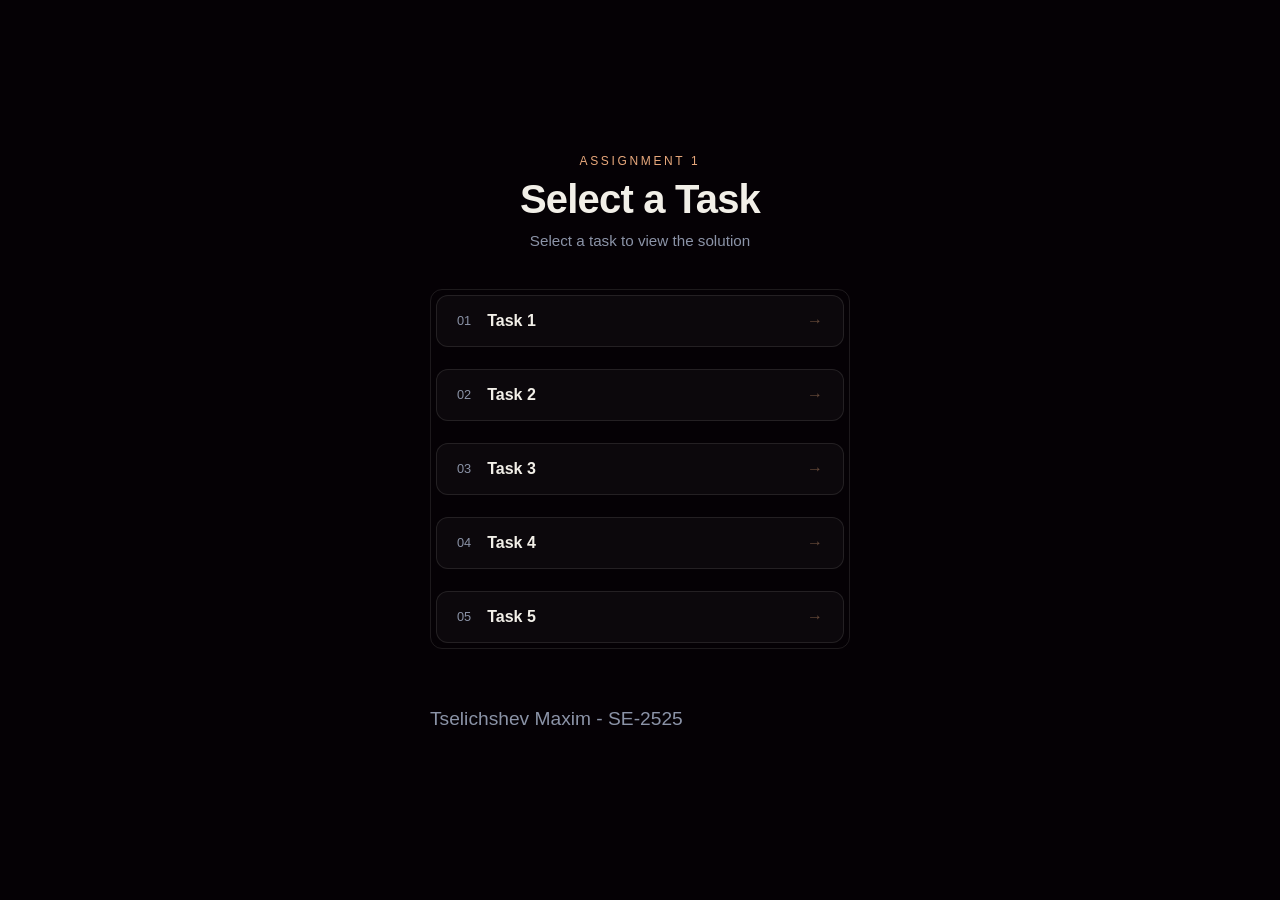
<file: index.html>
<!DOCTYPE html>
<html lang="ru">
<head>
    <meta charset="UTF-8">
    <meta name="viewport" content="width=device-width, initial-scale=1">
    <title>Select a Task</title>
    <link rel="stylesheet" href="styles.css">
</head>
<body>
    <div class="wrapper">
        <header class="header">
            <span class="eyebrow" style="font-size: 0.75rem; font-weight: 500; letter-spacing: 0.22em; text-transform: uppercase; color: var(--accent);">Assignment 1</span>
            <h1>Select a Task</h1>
            <p class="subtitle">Select a task to view the solution</p>
        </header>

        <nav>
            <ul class="menu">
                <li>
                    <a class="menu-item" href="task1.html">
                        <span>
                            <span class="num">01</span>
                            <span class="label">Task 1</span>
                        </span>
                        <span class="arrow">→</span>
                    </a>
                </li>
                <li>
                    <a class="menu-item" href="task2.html">
                        <span>
                            <span class="num">02</span>
                            <span class="label">Task 2</span>
                        </span>
                        <span class="arrow">→</span>
                    </a>
                </li>
                <li>
                    <a class="menu-item" href="task3.html">
                        <span>
                            <span class="num">03</span>
                            <span class="label">Task 3</span>
                        </span>
                        <span class="arrow">→</span>
                    </a>
                </li>
                <li>
                    <a class="menu-item" href="task4.html">
                        <span>
                            <span class="num">04</span>
                            <span class="label">Task 4</span>
                        </span>
                        <span class="arrow">→</span>
                    </a>
                </li>
                <li>
                    <a class="menu-item" href="task5.html">
                        <span>
                            <span class="num">05</span>
                            <span class="label">Task 5</span>
                        </span>
                        <span class="arrow">→</span>
                    </a>
                </li>
            </ul>
        </nav>

        <footer class="footer">
            <p>Tselichshev Maxim - SE-2525</p>
        </footer>
    </div>
</body>
</html>
</file>
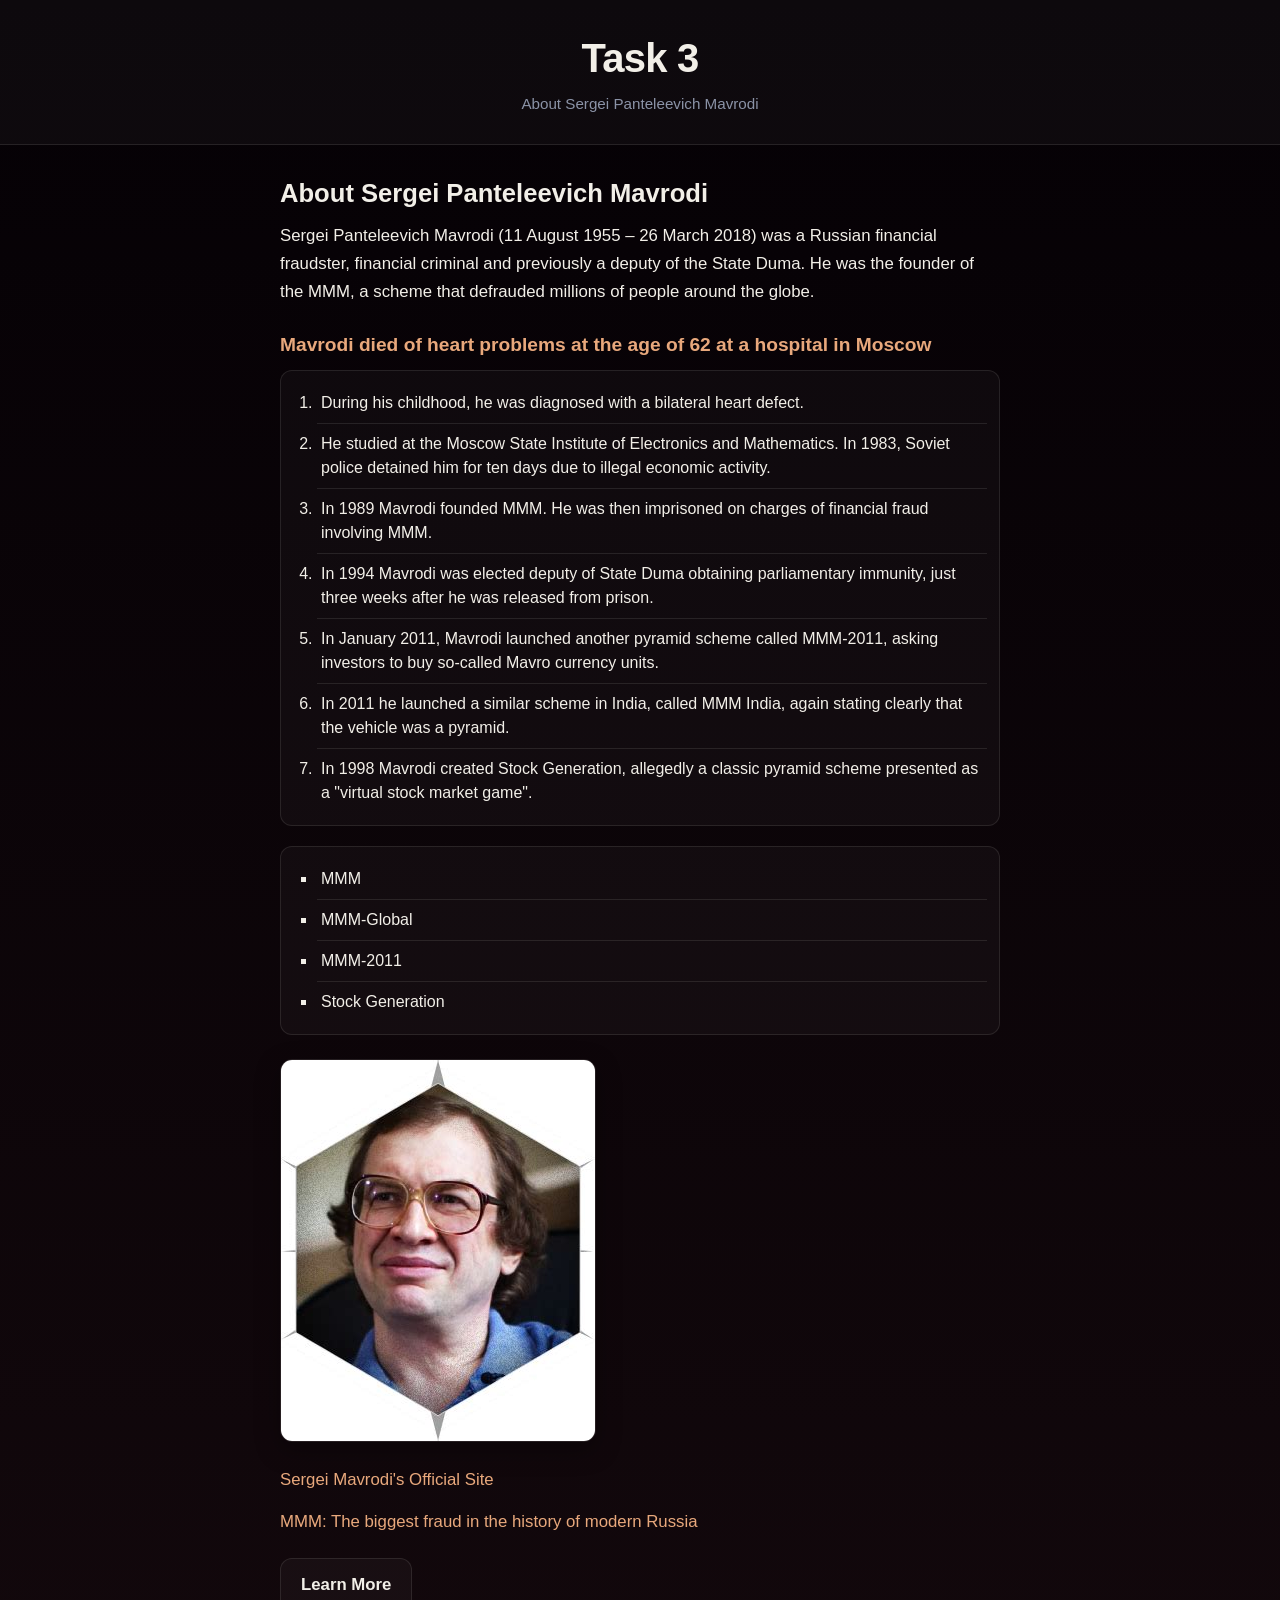
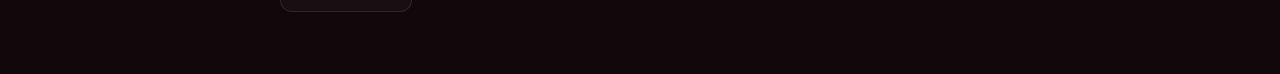
<file: exercise1/index.html>
<!DOCTYPE html>
<html lang="ru">
<head>
    <meta charset="UTF-8">
    <meta name="viewport" content="width=device-width, initial-scale=1">
    <title>Task 3</title>
    
    <link rel="stylesheet" href="styles.css">
</head>
<body>
    <header>
        <h1>Task 3</h1>
        <p>About Sergei Panteleevich Mavrodi</p>
    </header>
    <div class="content"> 
        <h2>About Sergei Panteleevich Mavrodi</h2>
        <p>Sergei Panteleevich Mavrodi (11 August 1955 – 26 March 2018) was a Russian financial fraudster, financial criminal and previously a deputy of the State Duma. He was the founder of the МММ, a scheme that defrauded millions of people around the globe.</p>
        <h3>Mavrodi died of heart problems at the age of 62 at a hospital in Moscow</h3>
        <ol>
            <li>During his childhood, he was diagnosed with a bilateral heart defect.</li>
            <li>He studied at the Moscow State Institute of Electronics and Mathematics. In 1983, Soviet police detained him for ten days due to illegal economic activity.</li>
            <li>In 1989 Mavrodi founded MMM. He was then imprisoned on charges of financial fraud involving MMM.</li>
            <li>In 1994 Mavrodi was elected deputy of State Duma obtaining parliamentary immunity, just three weeks after he was released from prison.</li>
            <li>In January 2011, Mavrodi launched another pyramid scheme called MMM-2011, asking investors to buy so-called Mavro currency units.</li>
            <li>In 2011 he launched a similar scheme in India, called MMM India, again stating clearly that the vehicle was a pyramid.</li>
            <li>In 1998 Mavrodi created Stock Generation, allegedly a classic pyramid scheme presented as a "virtual stock market game".</li>
        </ol>
        <ul>
            <li>MMM</li>
            <li>MMM-Global</li>
            <li>MMM-2011</li>
            <li>Stock Generation</li>
        </ul>
        <img src="OIP-3293830272.jpg" alt="Mavrodi">
        <p>
            <a href="https://sergey-mavrodi.com/">Sergei Mavrodi's Official Site</a>
        </p>
        <p>
            <a href="https://www.rbth.com/history/332261-mmm-fraud-mavrodi">MMM: The biggest fraud in the history of modern Russia
            </a>
        </p>
        <p>
            <a class="btn" href="https://en.wikipedia.org/wiki/Sergei_Mavrodi">Learn More</a>
        </p>
    </div>
    
    

</body>
</html>
</file>
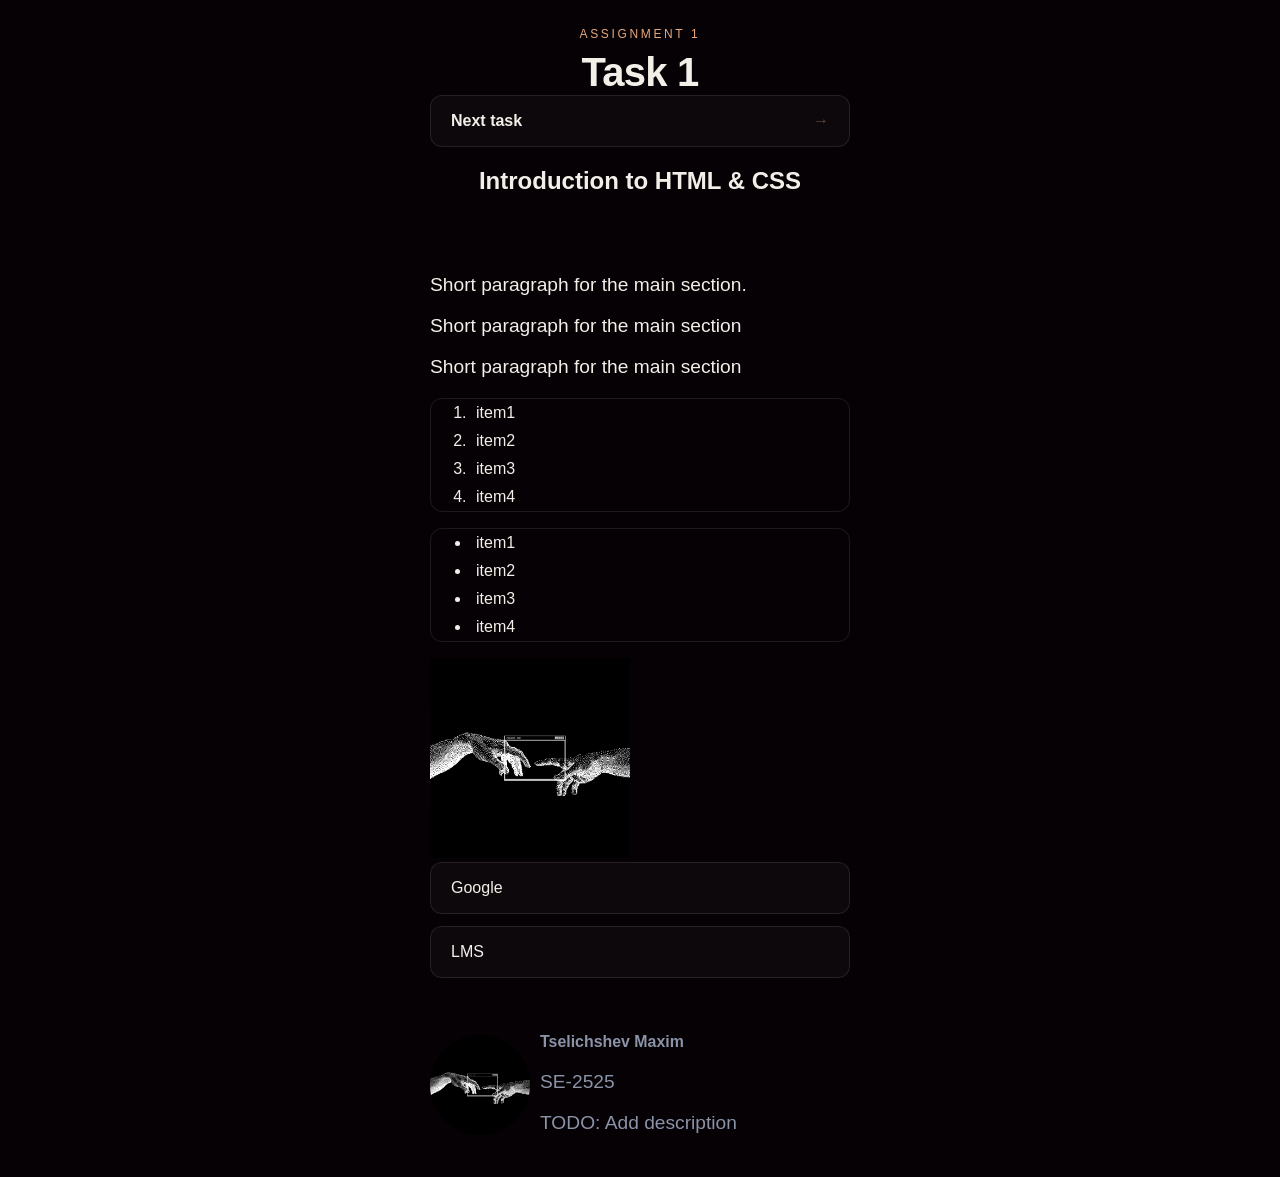
<file: task1.html>
<!DOCTYPE html>
<html lang="ru">
<head>
    <meta charset="UTF-8">
    <meta name="viewport" content="width=device-width, initial-scale=1">
    <title>Task 1</title>
    <link rel="stylesheet" href="styles.css">
</head>
<body>
    <div class="wrapper">
        <header class="header">
            <span class="eyebrow" style="font-size: 0.75rem; font-weight: 500; letter-spacing: 0.22em; text-transform: uppercase; color: var(--accent);">Assignment 1</span>
            
            <h1>Task 1</h1>
            <a class="menu-item" href="task2.html">
                <span>
                    <span class="label">Next task</span>
                </span>
                <span class="arrow">→</span>
            </a>
            <h2>Introduction to HTML & CSS</h2>
        </header>

        <main>
            <p>Short paragraph for the main section.</p>
            <p>Short paragraph for the main section</p>
            <p>Short paragraph for the main section</p>
            <ol>
                <li>item1</li>
                <li>item2</li>
                <li>item3</li>
                <li>item4</li>
            </ol>
            <ul>
                <li>item1</li>
                <li>item2</li>
                <li>item3</li>
                <li>item4</li>
            </ul>
            <div class="image-container">
                <img src="test_image.jpg" alt="Test image">
            </div>
            <div class="menu">
                <a class="menu-item" href="https://www.google.com">Google</a>
                <a class="menu-item" href="https://lms.astanait.edu.kz">LMS</a>
            </div>
            
        </main>

        <footer class="footer">
            <div class="profile-card">
                <img src="test_image.jpg" alt="Profile image" id="profile-image">
                <div class="profile-info">
                    <h3>Tselichshev Maxim</h3>
                    <p>SE-2525</p>
                    <p>TODO: Add description</p>
                </div>
            </div>
            
        </footer>
    </div>
</body>
</html>
</file>
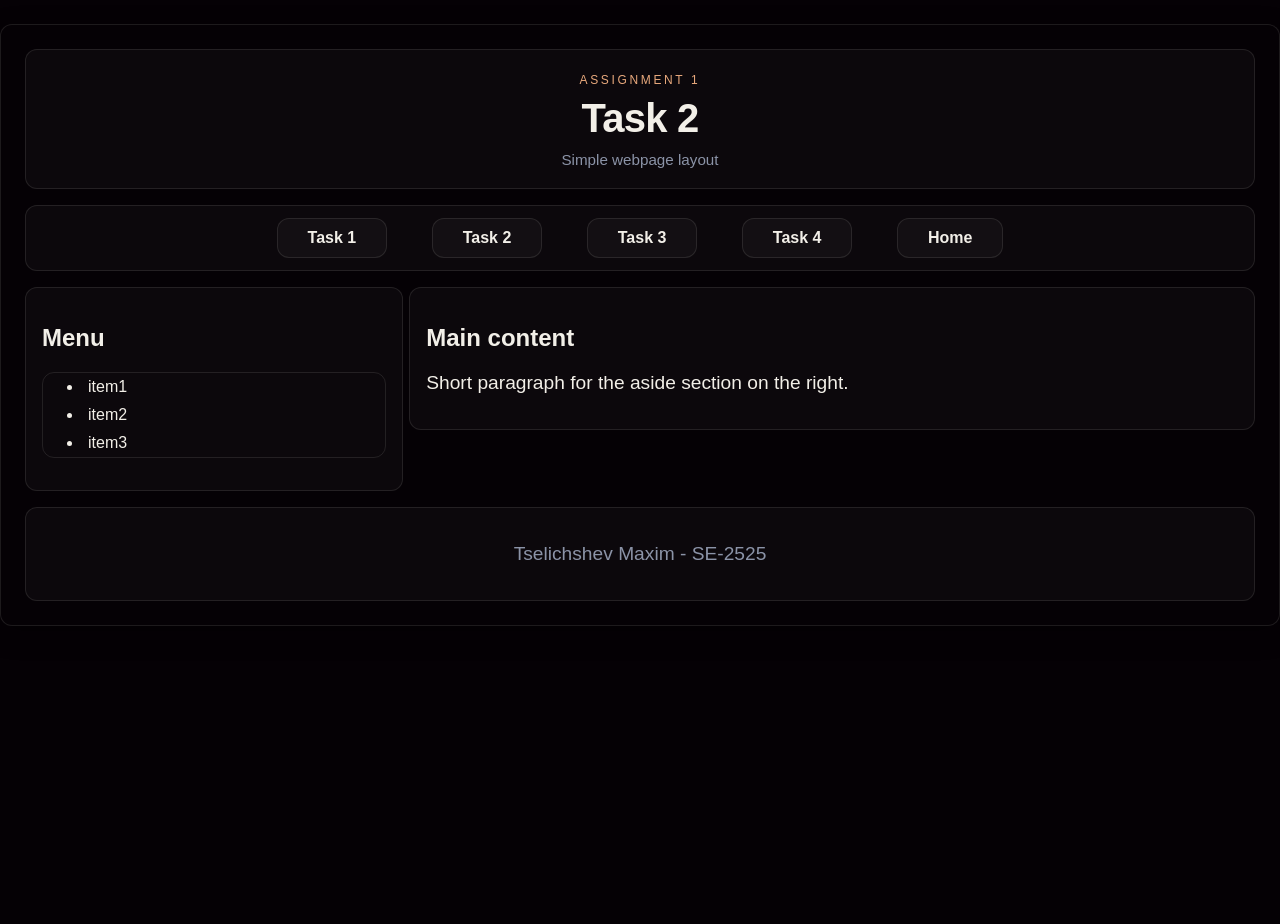
<file: task2.html>
<!DOCTYPE html>
<html lang="ru">
<head>
    <meta charset="UTF-8">
    <meta name="viewport" content="width=device-width, initial-scale=1">
    <title>Task 2</title>
    <link rel="stylesheet" href="styles.css">
</head>
<body class="task2-page">
    <div class="task2-wrapper">
        <div class="header task2-header">
            <span class="eyebrow" style="font-size: 0.75rem; font-weight: 500; letter-spacing: 0.22em; text-transform: uppercase; color: var(--accent);">Assignment 1</span>
            <h1>Task 2</h1>
            <p class="subtitle">Simple webpage layout</p>
        </div>

        <div class="task2-navbar">
            <a class="menu-item" href="task1.html"><span class="label">Task 1</span></a>
            <a class="menu-item" href="task2.html"><span class="label">Task 2</span></a>
            <a class="menu-item" href="task3.html"><span class="label">Task 3</span></a>
            <a class="menu-item" href="task4.html"><span class="label">Task 4</span></a>
            <a class="menu-item" href="index.html"><span class="label">Home</span></a>
        </div>

        <div class="task2-content">
            <div class="task2-sidebar">
                <h2>Menu</h2>
                <ul>
                    <li>item1</li>
                    <li>item2</li>
                    <li>item3</li>
                </ul>
            </div>

            <div class="task2-aside">
                <h2>Main content</h2>
                <p>Short paragraph for the aside section on the right.</p>
            </div>
            <div class="task2-clear"></div>
        </div>

        <div class="footer task2-footer">
            <p>Tselichshev Maxim - SE-2525</p>
        </div>
    </div>
</body>
</html>
</file>
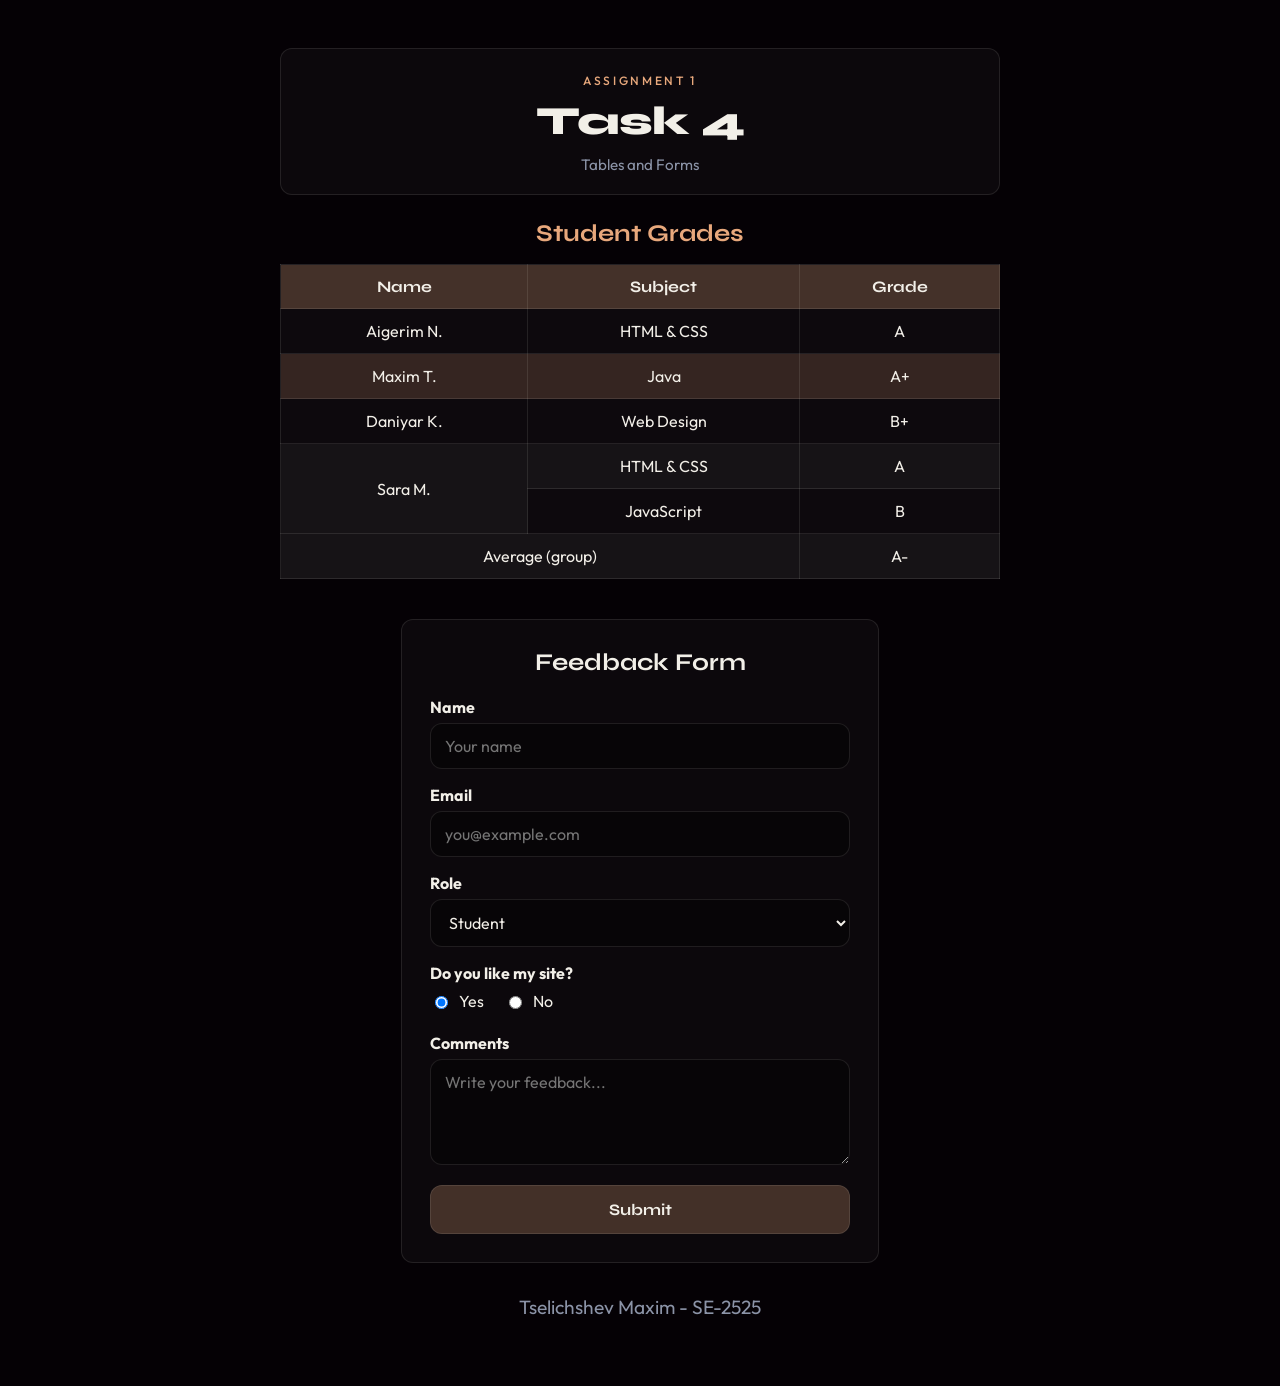
<file: task4.html>
<!DOCTYPE html>
<html lang="ru">
<head>
    <meta charset="UTF-8">
    <meta name="viewport" content="width=device-width, initial-scale=1">
    <title>Task 4</title>
    <link rel="preconnect" href="https://fonts.googleapis.com">
    <link rel="preconnect" href="https://fonts.gstatic.com" crossorigin>
    <link href="https://fonts.googleapis.com/css2?family=Outfit:wght@400;500;700&family=Syne:wght@700;800&display=swap" rel="stylesheet">
    <link rel="stylesheet" href="styles.css">
</head>
<body class="task4-page">
    <div class="task4-wrapper">
        <div class="header task4-header">
            <span class="eyebrow" style="font-size: 0.75rem; font-weight: 500; letter-spacing: 0.22em; text-transform: uppercase; color: var(--accent);">Assignment 1</span>
            <h1>Task 4</h1>
            <p class="subtitle">Tables and Forms</p>
        </div>

        
        <h2 id="grades-heading">Student Grades</h2>
        <table class="grades-table">
            <thead>
                <tr>
                    <th>Name</th>
                    <th>Subject</th>
                    <th>Grade</th>
                </tr>
            </thead>
            <tbody>
                <tr>
                    <td>Aigerim N.</td>
                    <td>HTML &amp; CSS</td>
                    <td>A</td>
                </tr>
                <tr class="highlight-row">
                    <td>Maxim T.</td>
                    <td>Java</td>
                    <td>A+</td>
                </tr>
                <tr>
                    <td>Daniyar K.</td>
                    <td>Web Design</td>
                    <td>B+</td>
                </tr>
                <tr>
                    <td rowspan="2">Sara M.</td>
                    <td>HTML &amp; CSS</td>
                    <td>A</td>
                </tr>
                <tr>
                    <td>JavaScript</td>
                    <td>B</td>
                </tr>
                <tr>
                    <td colspan="2">Average (group)</td>
                    <td>A-</td>
                </tr>
            </tbody>
        </table>

        
        <form id="feedback-form" class="feedback-form" action="#" method="post">
            <h2>Feedback Form</h2>

            <label for="name">Name</label>
            <input type="text" id="name" name="name" placeholder="Your name" required>

            <label for="email">Email</label>
            <input type="email" id="email" name="email" placeholder="you@example.com" required>

            <label for="role">Role</label>
            <select id="role" name="role">
                <option value="student">Student</option>
                <option value="teacher">Teacher</option>
                <option value="other">Other</option>
            </select>

            <p class="form-question">Do you like my site?</p>
            <div class="radio-group">
                <label><input type="radio" name="recommend" value="yes" checked> Yes</label>
                <label><input type="radio" name="recommend" value="no"> No</label>
            </div>

            <label for="comments">Comments</label>
            <textarea id="comments" name="comments" rows="4" placeholder="Write your feedback..."></textarea>

            <button type="submit" class="submit-btn">Submit</button>
        </form>

        <div class="footer task4-footer">
            <p>Tselichshev Maxim - SE-2525</p>
        </div>
    </div>
</body>
</html>
</file>
<file: styles.css>
:root {
    --bg: #050105;
    --card-bg: rgba(255, 255, 255, 0.03);
    --card-hover: rgba(232, 168, 124, 0.1);
    --text: #f2efe8;
    --muted: #8b93a7;
    --accent: #e8a87c;
    --line: rgba(242, 239, 232, 0.1);
}

body {
    margin: 0;
    min-height: 100vh;
    display: flex;
    align-items: center;
    justify-content: center;
    font-family: "Outfit", sans-serif;
    color: var(--text);
    background: var(--bg);
}

p {
    font-size: 1.2rem;
    font-weight: 400;
}

ol, ul {
    border: 1px solid var(--line);
    border-radius: 12px;
}

.image-container img{
    max-width: 200px;
    max-height: 200px;

}

.wrapper {
    width: min(100%, 420px);
    padding: 24px;
    display: flex;
    flex-direction: column;
    gap: 40px;
}

.header {
    text-align: center;
}

.header h1 {
    margin: 8px 0 0;
    font-family: "Syne", sans-serif;
    font-size: 2.5rem;
    font-weight: 800;
    letter-spacing: -0.02em;
}

.subtitle {
    margin: 10px 0 0;
    font-size: 0.95rem;
    color: var(--muted);
} 

.menu {
    list-style: none;
    padding: 0;
    margin: 0;
    display: flex;
    flex-direction: column;
    gap: 12px;
}

.menu-item {
    display: flex;
    align-items: center;
    justify-content: space-between;
    padding: 16px 20px;
    text-decoration: none;
    color: var(--text);
    background: var(--card-bg);
    border: 1px solid var(--line);
    border-radius: 12px;
    transition: 0.25s ease;
}

.menu-item span {
    display: flex;
    align-items: center;
    gap: 16px;
}

.num {
    font-family: "Syne", sans-serif;
    font-size: 0.8rem;
    color: var(--muted);
}

.label {
    font-family: "Syne", sans-serif;
    font-weight: 700;
}

.arrow {
    color: var(--accent);
    opacity: 0.4;
    transition: 0.25s ease;
}

.menu-item:hover {
    border-color: var(--accent);
    background: var(--card-hover);
    transform: translateY(-2px);
}

.menu-item:hover .arrow {
    opacity: 1;
    transform: translateX(4px);
}

.profile-card {
    display: flex;
    align-items: center;
    gap: 10px;
}

#profile-image {
    width: 100px;
    height: 100px;
    border-radius: 50%;
}
.footer {
    align-items: center;
    font-size: 0.85rem;
    color: var(--muted);
}

.task2-page {
    display: block;
    align-items: stretch;
    justify-content: flex-start;
}

.task2-wrapper {
    margin: 24px auto;
    padding: 24px;
    background: var(--bg);
    border: 1px solid var(--line);
    border-radius: 12px;
    box-shadow: 0 8px 24px rgba(0, 0, 0, 0.35);
}

.task2-header {
    background: var(--card-bg);
    padding: 20px;
    margin-bottom: 16px;
    border: 1px solid var(--line);
    border-radius: 12px;
}

.task2-navbar {
    background: var(--card-bg);
    padding: 12px;
    margin-bottom: 16px;
    border: 1px solid var(--line);
    border-radius: 12px;
    text-align: center;
}

.task2-navbar .menu-item {
    display: inline-block;
    margin: 0 20px;
    padding: 10px 30px;
}

.task2-content {
    margin-bottom: 16px;
}

.task2-sidebar {
    float: left;
    width: 28%;
    background: var(--card-bg);
    padding: 16px;
    border: 1px solid var(--line);
    border-radius: 12px;
}

.task2-aside {
    float: right;
    width: 66%;
    background: var(--card-bg);
    padding: 16px;
    border: 1px solid var(--line);
    border-radius: 12px;
}


.task2-footer {
    background: var(--card-bg);
    padding: 16px;
    text-align: center;
    border: 1px solid var(--line);
    border-radius: 12px;
}

.task2-clear {
    clear: both;
}

li {
    padding: 5px;
}

.task4-page {
    display: block;
    align-items: stretch;
    justify-content: flex-start;
}

.task4-wrapper {
    max-width: 720px;
    margin: 24px auto;
    padding: 24px;
}

.task4-header {
    background: var(--card-bg);
    padding: 20px;
    margin-bottom: 24px;
    border: 1px solid var(--line);
    border-radius: 12px;
    text-align: center;
}

#grades-heading {
    font-family: "Syne", sans-serif;
    font-size: 1.5rem;
    color: var(--accent);
    text-align: center;
    margin: 0 0 16px;
}

.grades-table {
    width: 100%;
    border-collapse: collapse;
    margin-bottom: 40px;
    background: var(--card-bg);
}

.grades-table th {
    background-color: rgba(232, 168, 124, 0.25);
    color: var(--text);
    font-family: "Syne", sans-serif;
}

.grades-table th,
.grades-table td {
    border: 1px solid var(--line);
    padding: 12px 16px;
    text-align: center;
}

.grades-table tbody tr:nth-child(even) {
    background-color: rgba(255, 255, 255, 0.04);
}

.grades-table tbody tr:nth-child(odd) {
    background-color: transparent;
}

.highlight-row {
    background-color: rgba(232, 168, 124, 0.18) !important;
    color: var(--text);
}

#feedback-form {
    width: 420px;
    margin: 0 auto 32px;
    padding: 28px;
    background: var(--card-bg);
    border: 1px solid var(--line);
    border-radius: 12px;
}

.feedback-form h2 {
    font-family: "Syne", sans-serif;
    text-align: center;
    margin: 0 0 20px;
}

.feedback-form label {
    display: block;
    font-weight: 700;
    margin-bottom: 6px;
    color: var(--text);
}

.feedback-form input[type="text"],
.feedback-form input[type="email"],
.feedback-form select,
.feedback-form textarea {
    width: 100%;
    box-sizing: border-box;
    margin-bottom: 16px;
    padding: 12px 14px;
    border: 1px solid var(--line);
    border-radius: 12px;
    background: rgba(0, 0, 0, 0.35);
    color: var(--text);
    font-family: "Outfit", sans-serif;
    font-size: 1rem;
}

.form-question {
    font-weight: 700;
    margin: 0 0 8px;
    font-size: 1rem;
}

.radio-group {
    display: flex;
    gap: 20px;
    margin-bottom: 16px;
}

.radio-group label {
    font-weight: 400;
    display: flex;
    align-items: center;
    gap: 8px;
}

.submit-btn {
    display: block;
    width: 100%;
    padding: 14px 20px;
    border: 1px solid var(--line);
    border-radius: 12px;
    background: rgba(232, 168, 124, 0.25);
    color: var(--text);
    font-family: "Syne", sans-serif;
    font-weight: 700;
    font-size: 1rem;
    cursor: pointer;
    transition: 0.25s ease;
}

.submit-btn:hover {
    background: var(--card-hover);
    border-color: var(--accent);
    transform: translateY(-2px);
}

.task4-footer {
    text-align: center;
    margin-top: 8px;
}
</file>
<file: exercise1/styles.css>
:root {
    --bg: #050105;
    --card-bg: rgba(255, 255, 255, 0.03);
    --card-hover: rgba(232, 168, 124, 0.1);
    --text: #f2efe8;
    --muted: #8b93a7;
    --accent: #e8a87c;
    --line: rgba(242, 239, 232, 0.1);
}

body {
    margin: 0;
    min-height: 100vh;
    font-family: "Outfit", sans-serif;
    color: var(--text);
    background: linear-gradient(180deg, #050105 0%, #12080c 100%);
}

header {
    background-color: var(--card-bg);
    color: var(--text);
    padding: 28px 20px;
    text-align: center;
    border-bottom: 1px solid var(--line);
}

header h1 {
    margin: 8px 0 0;
    font-family: "Syne", sans-serif;
    font-size: 2.5rem;
    font-weight: 800;
    letter-spacing: -0.02em;
}

header p {
    margin: 10px 0 0;
    color: var(--muted);
    font-size: 0.95rem;
}

.eyebrow {
    font-size: 0.75rem;
    font-weight: 500;
    letter-spacing: 0.22em;
    text-transform: uppercase;
    color: var(--accent);
}

.content {
    max-width: 720px;
    margin: 0 auto;
    padding: 32px 24px 48px;
}

.content img {
    display: block;
    max-width: 100%;
    border-radius: 12px;
    box-shadow: 0 8px 24px rgba(0, 0, 0, 0.35);
    border: 1px solid var(--line);
    margin: 24px 0;
}

h2, h3 {
    font-family: "Syne", sans-serif;
    color: var(--text);
    line-height: 1.3;
}

h2 {
    font-size: 1.6rem;
    margin: 0 0 12px;
}

h3 {
    font-size: 1.2rem;
    margin: 28px 0 12px;
    color: var(--accent);
}

p {
    font-size: 1.05rem;
    font-weight: 400;
    line-height: 1.65;
    color: var(--text);
    margin: 0 0 14px;
}

ol, ul {
    border: 1px solid var(--line);
    border-radius: 12px;
    background: var(--card-bg);
    padding: 12px 12px 12px 36px;
    margin: 0 0 20px;
}

ol {
    list-style-type: decimal;
}

ul {
    list-style-type: square;
}

li {
    padding: 8px 4px;
    line-height: 1.5;
    color: var(--text);
}

li + li {
    border-top: 1px solid var(--line);
}

a {
    color: var(--accent);
    text-decoration: none;
    transition: 0.25s ease;
}

a:hover {
    color: #f2c4a4;
    text-decoration: underline;
}

.btn {
    display: inline-block;
    padding: 12px 20px;
    margin-top: 8px;
    color: var(--text);
    background: var(--card-bg);
    border: 1px solid var(--line);
    border-radius: 12px;
    text-decoration: none;
    font-family: "Syne", sans-serif;
    font-weight: 700;
    transition: 0.25s ease;
}

.btn:hover {
    border-color: var(--accent);
    background: var(--card-hover);
    color: var(--text);
    text-decoration: none;
    transform: translateY(-2px);
}
</file>
